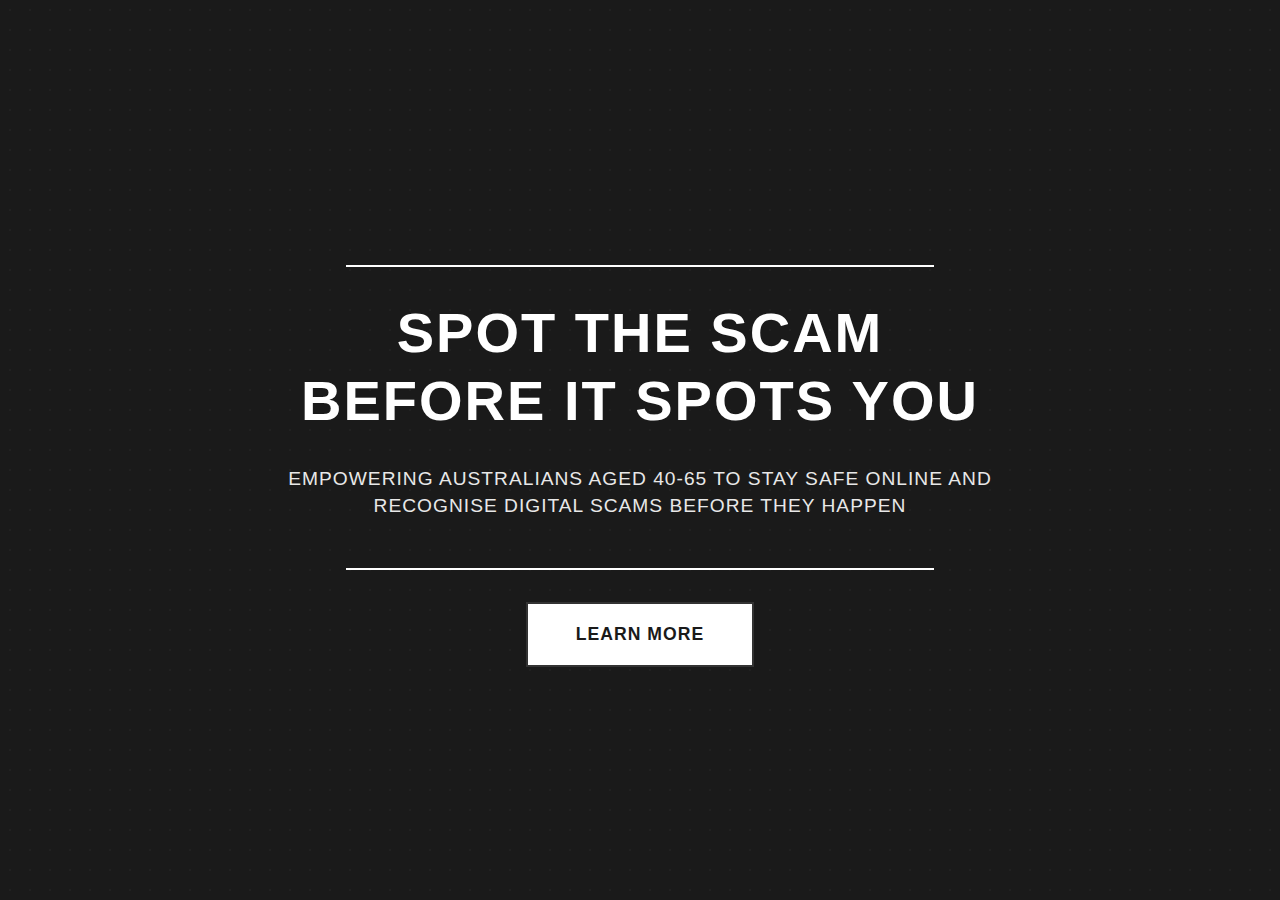
<file: web/index.html>
<!DOCTYPE HTML>
<html>
<head>
  <title>Spot the Scam Before It Spots You</title>
  <meta charset="utf-8" />
  <meta name="viewport" content="width=device-width, initial-scale=1, user-scalable=no" />
  <link rel="stylesheet" href="assets/css/main.css" />
  <noscript><link rel="stylesheet" href="assets/css/noscript.css" /></noscript>
  <style>

  body { 
    margin: 0; 
    padding: 0; 
    background: #1a1a1a; 
    color: white; 
    font-family: Arial, sans-serif;
    overflow-x: hidden;
  }
  
  .landing-container {
    min-height: 100vh;
    display: flex;
    flex-direction: column;
    justify-content: center;
    align-items: center;
    background: #1a1a1a;
    position: relative;
  }
  
  .background-pattern {
    position: absolute;
    top: 0;
    left: 0;
    width: 100%;
    height: 100%;
    background-image: radial-gradient(circle, rgba(255,255,255,0.1) 1px, transparent 1px);
    background-size: 20px 20px;
    opacity: 0.3;
  }
  
  .content {
    text-align: center;
    z-index: 2;
    max-width: 800px;
    padding: 2rem;
  }
  
  .horizontal-line {
    width: 80%;
    height: 2px;
    background: white;
    margin: 2rem auto;
  }
  
  .target-graphic {
    position: relative;
    margin: 2rem auto;
    width: 200px;
    height: 100px;
  }
  
  .target-line {
    width: 2px;
    height: 60px;
    background: white;
    margin: 0 auto;
  }
  
  .target-circle {
    width: 20px;
    height: 20px;
    border: 2px solid white;
    border-radius: 50%;
    margin: 0 auto;
    margin-top: -10px;
  }
  
  .main-headline {
    font-size: 3.5rem;
    font-weight: bold;
    text-transform: uppercase;
    letter-spacing: 2px;
    margin: 2rem 0;
    line-height: 1.2;
  }
  
  .sub-headline {
    font-size: 1.2rem;
    text-transform: uppercase;
    letter-spacing: 1px;
    margin: 1rem 0 3rem 0;
    line-height: 1.4;
    opacity: 0.9;
  }
  
  .learn-more-btn {
    background: white;
    color: #1a1a1a;
    border: 2px solid #333;
    padding: 1rem 3rem;
    font-size: 1.1rem;
    font-weight: bold;
    text-transform: uppercase;
    letter-spacing: 1px;
    cursor: pointer;
    transition: all 0.3s ease;
    text-decoration: none;
    display: inline-block;
  }
  
  .learn-more-btn:hover {
    background: #f0f0f0;
    transform: translateY(-2px);
    box-shadow: 0 4px 8px rgba(0,0,0,0.3);
  }
  
  @media (max-width: 768px) {
    .main-headline {
      font-size: 2.5rem;
    }
    
    .sub-headline {
      font-size: 1rem;
    }
    
    .content {
      padding: 1rem;
    }
  }
  </style>
</head>

<body>
  <div class="landing-container">
    <div class="background-pattern"></div>
    
    <div class="content">
      <div class="horizontal-line"></div>

      
      <h1 class="main-headline">SPOT THE SCAM BEFORE IT SPOTS YOU</h1>
      
      <p class="sub-headline">EMPOWERING AUSTRALIANS AGED 40-65 TO STAY SAFE ONLINE AND RECOGNISE DIGITAL SCAMS BEFORE THEY HAPPEN</p>
      
      <div class="horizontal-line"></div>
      
      <a href="content.html" class="learn-more-btn">LEARN MORE</a>
    </div>
  </div>
</body>
</html>
</file>
<file: web/assets/css/noscript.css>
/*
	Dimension by HTML5 UP
	html5up.net | @ajlkn
	Free for personal and commercial use under the CCA 3.0 license (html5up.net/license)
*/

/* BG */

	body.is-preload #bg:before {
		background-color: transparent;
	}

/* Header */

	body.is-preload #header {
		-moz-filter: none;
		-webkit-filter: none;
		-ms-filter: none;
		filter: none;
	}

		body.is-preload #header > * {
			opacity: 1;
		}

		body.is-preload #header .content .inner {
			max-height: none;
			padding: 3rem 2rem;
			opacity: 1;
		}

/* Main */

	#main article {
		opacity: 1;
		margin: 4rem 0 0 0;
	}
</file>
<file: web/assets/css/main.css>
@import url(fontawesome-all.min.css);
@import url("https://fonts.googleapis.com/css?family=Source+Sans+Pro:300italic,600italic,300,600");

/*
	Dimension by HTML5 UP
	html5up.net | @ajlkn
	Free for personal and commercial use under the CCA 3.0 license (html5up.net/license)
*/

html, body, div, span, applet, object,
iframe, h1, h2, h3, h4, h5, h6, p, blockquote,
pre, a, abbr, acronym, address, big, cite,
code, del, dfn, em, img, ins, kbd, q, s, samp,
small, strike, strong, sub, sup, tt, var, b,
u, i, center, dl, dt, dd, ol, ul, li, fieldset,
form, label, legend, table, caption, tbody,
tfoot, thead, tr, th, td, article, aside,
canvas, details, embed, figure, figcaption,
footer, header, hgroup, menu, nav, output, ruby,
section, summary, time, mark, audio, video {
	margin: 0;
	padding: 0;
	border: 0;
	font-size: 100%;
	font: inherit;
	vertical-align: baseline;}

article, aside, details, figcaption, figure,
footer, header, hgroup, menu, nav, section {
	display: block;}

body {
	line-height: 1;
}

ol, ul {
	list-style: none;
}

blockquote, q {
	quotes: none;
}

	blockquote:before, blockquote:after, q:before, q:after {
		content: '';
		content: none;
	}

table {
	border-collapse: collapse;
	border-spacing: 0;
}

body {
	-webkit-text-size-adjust: none;
}

mark {
	background-color: transparent;
	color: inherit;
}

input::-moz-focus-inner {
	border: 0;
	padding: 0;
}

input, select, textarea {
	-moz-appearance: none;
	-webkit-appearance: none;
	-ms-appearance: none;
	appearance: none;
}

/* Basic */

	@-ms-viewport {
		width: device-width;
	}

	@media screen and (max-width: 480px) {

		html, body {
			min-width: 320px;
		}

	}

	html {
		box-sizing: border-box;
	}

	*, *:before, *:after {
		box-sizing: inherit;
	}

	body {
		background: #1b1f22;
	}

		body.is-preload *, body.is-preload *:before, body.is-preload *:after {
			-moz-animation: none !important;
			-webkit-animation: none !important;
			-ms-animation: none !important;
			animation: none !important;
			-moz-transition: none !important;
			-webkit-transition: none !important;
			-ms-transition: none !important;
			transition: none !important;
		}

/* Type */

	html {
		font-size: 16pt;
	}

		@media screen and (max-width: 1680px) {

			html {
				font-size: 12pt;
			}

		}

		@media screen and (max-width: 736px) {

			html {
				font-size: 11pt;
			}

		}

		@media screen and (max-width: 360px) {

			html {
				font-size: 10pt;
			}

		}

	body, input, select, textarea {
		color: #ffffff;
		font-family: "Source Sans Pro", sans-serif;
		font-weight: 300;
		font-size: 1rem;
		line-height: 1.65;
	}

	a {
		-moz-transition: color 0.2s ease-in-out, background-color 0.2s ease-in-out, border-bottom-color 0.2s ease-in-out;
		-webkit-transition: color 0.2s ease-in-out, background-color 0.2s ease-in-out, border-bottom-color 0.2s ease-in-out;
		-ms-transition: color 0.2s ease-in-out, background-color 0.2s ease-in-out, border-bottom-color 0.2s ease-in-out;
		transition: color 0.2s ease-in-out, background-color 0.2s ease-in-out, border-bottom-color 0.2s ease-in-out;
		border-bottom: dotted 1px rgba(255, 255, 255, 0.5);
		text-decoration: none;
		color: inherit;
	}

		a:hover {
			border-bottom-color: transparent;
		}

	strong, b {
		color: #ffffff;
		font-weight: 600;
	}

	em, i {
		font-style: italic;
	}

	p {
		margin: 0 0 2rem 0;
	}

	h1, h2, h3, h4, h5, h6 {
		color: #ffffff;
		font-weight: 600;
		line-height: 1.5;
		margin: 0 0 1rem 0;
		text-transform: uppercase;
		letter-spacing: 0.2rem;
	}

		h1 a, h2 a, h3 a, h4 a, h5 a, h6 a {
			color: inherit;
			text-decoration: none;
		}

		h1.major, h2.major, h3.major, h4.major, h5.major, h6.major {
			border-bottom: solid 1px #ffffff;
			width: -moz-max-content;
			width: -webkit-max-content;
			width: -ms-max-content;
			width: max-content;
			padding-bottom: 0.5rem;
			margin: 0 0 2rem 0;
		}

	h1 {
		font-size: 2.25rem;
		line-height: 1.3;
		letter-spacing: 0.5rem;
	}

	h2 {
		font-size: 1.5rem;
		line-height: 1.4;
		letter-spacing: 0.5rem;
	}

	h3 {
		font-size: 1rem;
	}

	h4 {
		font-size: 0.8rem;
	}

	h5 {
		font-size: 0.7rem;
	}

	h6 {
		font-size: 0.6rem;
	}

	@media screen and (max-width: 736px) {

		h1 {
			font-size: 1.75rem;
			line-height: 1.4;
		}

		h2 {
			font-size: 1.25em;
			line-height: 1.5;
		}

	}

	sub {
		font-size: 0.8rem;
		position: relative;
		top: 0.5rem;
	}

	sup {
		font-size: 0.8rem;
		position: relative;
		top: -0.5rem;
	}

	blockquote {
		border-left: solid 4px #ffffff;
		font-style: italic;
		margin: 0 0 2rem 0;
		padding: 0.5rem 0 0.5rem 2rem;
	}

	code {
		background: rgba(255, 255, 255, 0.075);
		border-radius: 4px;
		font-family: "Courier New", monospace;
		font-size: 0.9rem;
		margin: 0 0.25rem;
		padding: 0.25rem 0.65rem;
	}

	pre {
		-webkit-overflow-scrolling: touch;
		font-family: "Courier New", monospace;
		font-size: 0.9rem;
		margin: 0 0 2rem 0;
	}

		pre code {
			display: block;
			line-height: 1.75;
			padding: 1rem 1.5rem;
			overflow-x: auto;
		}

	hr {
		border: 0;
		border-bottom: solid 1px #ffffff;
		margin: 2.75rem 0;
	}

	.align-left {
		text-align: left;
	}

	.align-center {
		text-align: center;
	}

	.align-right {
		text-align: right;
	}

/* Form */

	form {
		margin: 0 0 2rem 0;
	}

		form > :last-child {
			margin-bottom: 0;
		}

		form > .fields {
			display: -moz-flex;
			display: -webkit-flex;
			display: -ms-flex;
			display: flex;
			-moz-flex-wrap: wrap;
			-webkit-flex-wrap: wrap;
			-ms-flex-wrap: wrap;
			flex-wrap: wrap;
			width: calc(100% + 3rem);
			margin: -1.5rem 0 2rem -1.5rem;
		}

			form > .fields > .field {
				-moz-flex-grow: 0;
				-webkit-flex-grow: 0;
				-ms-flex-grow: 0;
				flex-grow: 0;
				-moz-flex-shrink: 0;
				-webkit-flex-shrink: 0;
				-ms-flex-shrink: 0;
				flex-shrink: 0;
				padding: 1.5rem 0 0 1.5rem;
				width: calc(100% - 1.5rem);
			}

				form > .fields > .field.half {
					width: calc(50% - 0.75rem);
				}

				form > .fields > .field.third {
					width: calc(100%/3 - 0.5rem);
				}

				form > .fields > .field.quarter {
					width: calc(25% - 0.375rem);
				}

		@media screen and (max-width: 480px) {

			form > .fields {
				width: calc(100% + 3rem);
				margin: -1.5rem 0 2rem -1.5rem;
			}

				form > .fields > .field {
					padding: 1.5rem 0 0 1.5rem;
					width: calc(100% - 1.5rem);
				}

					form > .fields > .field.half {
						width: calc(100% - 1.5rem);
					}

					form > .fields > .field.third {
						width: calc(100% - 1.5rem);
					}

					form > .fields > .field.quarter {
						width: calc(100% - 1.5rem);
					}

		}

	label {
		color: #ffffff;
		display: block;
		font-size: 0.8rem;
		font-weight: 300;
		letter-spacing: 0.2rem;
		line-height: 1.5;
		margin: 0 0 1rem 0;
		text-transform: uppercase;
	}

	input[type="text"],
	input[type="password"],
	input[type="email"],
	input[type="tel"],
	select,
	textarea {
		-moz-appearance: none;
		-webkit-appearance: none;
		-ms-appearance: none;
		appearance: none;
		-moz-transition: border-color 0.2s ease-in-out, box-shadow 0.2s ease-in-out, background-color 0.2s ease-in-out;
		-webkit-transition: border-color 0.2s ease-in-out, box-shadow 0.2s ease-in-out, background-color 0.2s ease-in-out;
		-ms-transition: border-color 0.2s ease-in-out, box-shadow 0.2s ease-in-out, background-color 0.2s ease-in-out;
		transition: border-color 0.2s ease-in-out, box-shadow 0.2s ease-in-out, background-color 0.2s ease-in-out;
		background-color: transparent;
		border-radius: 4px;
		border: solid 1px #ffffff;
		color: inherit;
		display: block;
		outline: 0;
		padding: 0 1rem;
		text-decoration: none;
		width: 100%;
	}

		input[type="text"]:invalid,
		input[type="password"]:invalid,
		input[type="email"]:invalid,
		input[type="tel"]:invalid,
		select:invalid,
		textarea:invalid {
			box-shadow: none;
		}

		input[type="text"]:focus,
		input[type="password"]:focus,
		input[type="email"]:focus,
		input[type="tel"]:focus,
		select:focus,
		textarea:focus {
			background: rgba(255, 255, 255, 0.075);
			border-color: #ffffff;
			box-shadow: 0 0 0 1px #ffffff;
		}

	select {
		background-image: url("data:image/svg+xml;charset=utf8,%3Csvg xmlns='http://www.w3.org/2000/svg' width='40' height='40' preserveAspectRatio='none' viewBox='0 0 40 40'%3E%3Cpath d='M9.4,12.3l10.4,10.4l10.4-10.4c0.2-0.2,0.5-0.4,0.9-0.4c0.3,0,0.6,0.1,0.9,0.4l3.3,3.3c0.2,0.2,0.4,0.5,0.4,0.9 c0,0.4-0.1,0.6-0.4,0.9L20.7,31.9c-0.2,0.2-0.5,0.4-0.9,0.4c-0.3,0-0.6-0.1-0.9-0.4L4.3,17.3c-0.2-0.2-0.4-0.5-0.4-0.9 c0-0.4,0.1-0.6,0.4-0.9l3.3-3.3c0.2-0.2,0.5-0.4,0.9-0.4S9.1,12.1,9.4,12.3z' fill='%23ffffff' /%3E%3C/svg%3E");
		background-size: 1.25rem;
		background-repeat: no-repeat;
		background-position: calc(100% - 1rem) center;
		height: 2.75rem;
		padding-right: 2.75rem;
		text-overflow: ellipsis;
	}

		select option {
			color: #ffffff;
			background: #1b1f22;
		}

		select:focus::-ms-value {
			background-color: transparent;
		}

		select::-ms-expand {
			display: none;
		}

	input[type="text"],
	input[type="password"],
	input[type="email"],
	select {
		height: 2.75rem;
	}

	textarea {
		padding: 0.75rem 1rem;
	}

	input[type="checkbox"],
	input[type="radio"] {
		-moz-appearance: none;
		-webkit-appearance: none;
		-ms-appearance: none;
		appearance: none;
		display: block;
		float: left;
		margin-right: -2rem;
		opacity: 0;
		width: 1rem;
		z-index: -1;
	}

		input[type="checkbox"] + label,
		input[type="radio"] + label {
			text-decoration: none;
			-moz-user-select: none;
			-webkit-user-select: none;
			-ms-user-select: none;
			user-select: none;
			color: #ffffff;
			cursor: pointer;
			display: inline-block;
			font-size: 0.8rem;
			font-weight: 300;
			margin: 0 0 0.5rem 0;
			padding-left: 2.65rem;
			padding-right: 0.75rem;
			position: relative;
		}

			input[type="checkbox"] + label:before,
			input[type="radio"] + label:before {
				-moz-osx-font-smoothing: grayscale;
				-webkit-font-smoothing: antialiased;
				display: inline-block;
				font-style: normal;
				font-variant: normal;
				text-rendering: auto;
				line-height: 1;
				text-transform: none !important;
				font-family: 'Font Awesome 5 Free';
				font-weight: 900;
			}

			input[type="checkbox"] + label:before,
			input[type="radio"] + label:before {
				-moz-transition: border-color 0.2s ease-in-out, box-shadow 0.2s ease-in-out, background-color 0.2s ease-in-out;
				-webkit-transition: border-color 0.2s ease-in-out, box-shadow 0.2s ease-in-out, background-color 0.2s ease-in-out;
				-ms-transition: border-color 0.2s ease-in-out, box-shadow 0.2s ease-in-out, background-color 0.2s ease-in-out;
				transition: border-color 0.2s ease-in-out, box-shadow 0.2s ease-in-out, background-color 0.2s ease-in-out;
				border-radius: 4px;
				border: solid 1px #ffffff;
				content: '';
				display: inline-block;
				height: 1.65rem;
				left: 0;
				line-height: 1.65rem;
				position: absolute;
				text-align: center;
				top: -0.15rem;
				width: 1.65rem;
			}

		input[type="checkbox"]:checked + label:before,
		input[type="radio"]:checked + label:before {
			background: #ffffff !important;
			border-color: #ffffff !important;
			color: #1b1f22;
			content: '\f00c';
		}

		input[type="checkbox"]:focus + label:before,
		input[type="radio"]:focus + label:before {
			background: rgba(255, 255, 255, 0.075);
			border-color: #ffffff;
			box-shadow: 0 0 0 1px #ffffff;
		}

	input[type="checkbox"] + label:before {
		border-radius: 4px;
	}

	input[type="radio"] + label:before {
		border-radius: 100%;
	}

	::-webkit-input-placeholder {
		color: rgba(255, 255, 255, 0.5) !important;
		opacity: 1.0;
	}

	:-moz-placeholder {
		color: rgba(255, 255, 255, 0.5) !important;
		opacity: 1.0;
	}

	::-moz-placeholder {
		color: rgba(255, 255, 255, 0.5) !important;
		opacity: 1.0;
	}

	:-ms-input-placeholder {
		color: rgba(255, 255, 255, 0.5) !important;
		opacity: 1.0;
	}

	.formerize-placeholder {
		color: rgba(255, 255, 255, 0.5) !important;
		opacity: 1.0;
	}

/* Box */

	.box {
		border-radius: 4px;
		border: solid 1px #ffffff;
		margin-bottom: 2rem;
		padding: 1.5em;
	}

		.box > :last-child,
		.box > :last-child > :last-child,
		.box > :last-child > :last-child > :last-child {
			margin-bottom: 0;
		}

		.box.alt {
			border: 0;
			border-radius: 0;
			padding: 0;
		}

/* Icon */

	.icon {
		text-decoration: none;
		border-bottom: none;
		position: relative;
	}

		.icon:before {
			-moz-osx-font-smoothing: grayscale;
			-webkit-font-smoothing: antialiased;
			display: inline-block;
			font-style: normal;
			font-variant: normal;
			text-rendering: auto;
			line-height: 1;
			text-transform: none !important;
			font-family: 'Font Awesome 5 Free';
			font-weight: 400;
		}

		.icon > .label {
			display: none;
		}

		.icon:before {
			line-height: inherit;
		}

		.icon.solid:before {
			font-weight: 900;
		}

		.icon.brands:before {
			font-family: 'Font Awesome 5 Brands';
		}

/* Image */

	.image {
		border-radius: 4px;
		border: 0;
		display: inline-block;
		position: relative;
	}

		.image:before {
			pointer-events: none;
			background-image: url("../../images/overlay.png");
			background-color: rgba(19, 21, 25, 0.5);
			border-radius: 4px;
			content: '';
			display: block;
			height: 100%;
			left: 0;
			opacity: 0.5;
			position: absolute;
			top: 0;
			width: 100%;
		}

		.image img {
			border-radius: 4px;
			display: block;
		}

		.image.left, .image.right {
			max-width: 40%;
		}

			.image.left img, .image.right img {
				width: 100%;
			}

		.image.left {
			float: left;
			padding: 0 1.5em 1em 0;
			top: 0.25em;
		}

		.image.right {
			float: right;
			padding: 0 0 1em 1.5em;
			top: 0.25em;
		}

		.image.fit {
			display: block;
			margin: 0 0 2rem 0;
			width: 100%;
		}

			.image.fit img {
				width: 100%;
			}

		.image.main {
			display: block;
			margin: 2.5rem 0;
			width: 100%;
		}

			.image.main img {
				width: 100%;
			}

		@media screen and (max-width: 736px) {

			.image.main {
				margin: 2rem 0;
			}

		}

		@media screen and (max-width: 480px) {

			.image.main {
				margin: 1.5rem 0;
			}

		}

/* List */

	ol {
		list-style: decimal;
		margin: 0 0 2rem 0;
		padding-left: 1.25em;
	}

		ol li {
			padding-left: 0.25em;
		}

	ul {
		list-style: disc;
		margin: 0 0 2rem 0;
		padding-left: 1em;
	}

		ul li {
			padding-left: 0.5em;
		}

		ul.alt {
			list-style: none;
			padding-left: 0;
		}

			ul.alt li {
				border-top: solid 1px #ffffff;
				padding: 0.5em 0;
			}

				ul.alt li:first-child {
					border-top: 0;
					padding-top: 0;
				}

	dl {
		margin: 0 0 2rem 0;
	}

		dl dt {
			display: block;
			font-weight: 600;
			margin: 0 0 1rem 0;
		}

		dl dd {
			margin-left: 2rem;
		}

/* Actions */

	ul.actions {
		display: -moz-flex;
		display: -webkit-flex;
		display: -ms-flex;
		display: flex;
		cursor: default;
		list-style: none;
		margin-left: -1rem;
		padding-left: 0;
	}

		ul.actions li {
			padding: 0 0 0 1rem;
			vertical-align: middle;
		}

		ul.actions.special {
			-moz-justify-content: center;
			-webkit-justify-content: center;
			-ms-justify-content: center;
			justify-content: center;
			width: 100%;
			margin-left: 0;
		}

			ul.actions.special li:first-child {
				padding-left: 0;
			}

		ul.actions.stacked {
			-moz-flex-direction: column;
			-webkit-flex-direction: column;
			-ms-flex-direction: column;
			flex-direction: column;
			margin-left: 0;
		}

			ul.actions.stacked li {
				padding: 1.3rem 0 0 0;
			}

				ul.actions.stacked li:first-child {
					padding-top: 0;
				}

		ul.actions.fit {
			width: calc(100% + 1rem);
		}

			ul.actions.fit li {
				-moz-flex-grow: 1;
				-webkit-flex-grow: 1;
				-ms-flex-grow: 1;
				flex-grow: 1;
				-moz-flex-shrink: 1;
				-webkit-flex-shrink: 1;
				-ms-flex-shrink: 1;
				flex-shrink: 1;
				width: 100%;
			}

				ul.actions.fit li > * {
					width: 100%;
				}

			ul.actions.fit.stacked {
				width: 100%;
			}

		@media screen and (max-width: 480px) {

			ul.actions:not(.fixed) {
				-moz-flex-direction: column;
				-webkit-flex-direction: column;
				-ms-flex-direction: column;
				flex-direction: column;
				margin-left: 0;
				width: 100% !important;
			}

				ul.actions:not(.fixed) li {
					-moz-flex-grow: 1;
					-webkit-flex-grow: 1;
					-ms-flex-grow: 1;
					flex-grow: 1;
					-moz-flex-shrink: 1;
					-webkit-flex-shrink: 1;
					-ms-flex-shrink: 1;
					flex-shrink: 1;
					padding: 1rem 0 0 0;
					text-align: center;
					width: 100%;
				}

					ul.actions:not(.fixed) li > * {
						width: 100%;
					}

					ul.actions:not(.fixed) li:first-child {
						padding-top: 0;
					}

					ul.actions:not(.fixed) li input[type="submit"],
					ul.actions:not(.fixed) li input[type="reset"],
					ul.actions:not(.fixed) li input[type="button"],
					ul.actions:not(.fixed) li button,
					ul.actions:not(.fixed) li .button {
						width: 100%;
					}

						ul.actions:not(.fixed) li input[type="submit"].icon:before,
						ul.actions:not(.fixed) li input[type="reset"].icon:before,
						ul.actions:not(.fixed) li input[type="button"].icon:before,
						ul.actions:not(.fixed) li button.icon:before,
						ul.actions:not(.fixed) li .button.icon:before {
							margin-left: -0.5em;
						}

		}

/* Icons */

	ul.icons {
		cursor: default;
		list-style: none;
		padding-left: 0;
	}

		ul.icons li {
			display: inline-block;
			padding: 0 0.75em 0 0;
		}

			ul.icons li:last-child {
				padding-right: 0;
			}

			ul.icons li a {
				border-radius: 100%;
				box-shadow: inset 0 0 0 1px #ffffff;
				display: inline-block;
				height: 2.25rem;
				line-height: 2.25rem;
				text-align: center;
				width: 2.25rem;
			}

				ul.icons li a:hover {
					background-color: rgba(255, 255, 255, 0.075);
				}

				ul.icons li a:active {
					background-color: rgba(255, 255, 255, 0.175);
				}

/* Table */

	.table-wrapper {
		-webkit-overflow-scrolling: touch;
		overflow-x: auto;
	}

	table {
		margin: 0 0 2rem 0;
		width: 100%;
	}

		table tbody tr {
			border: solid 1px #ffffff;
			border-left: 0;
			border-right: 0;
		}

			table tbody tr:nth-child(2n + 1) {
				background-color: rgba(255, 255, 255, 0.075);
			}

		table td {
			padding: 0.75em 0.75em;
		}

		table th {
			color: #ffffff;
			font-size: 0.9em;
			font-weight: 600;
			padding: 0 0.75em 0.75em 0.75em;
			text-align: left;
		}

		table thead {
			border-bottom: solid 2px #ffffff;
		}

		table tfoot {
			border-top: solid 2px #ffffff;
		}

		table.alt {
			border-collapse: separate;
		}

			table.alt tbody tr td {
				border: solid 1px #ffffff;
				border-left-width: 0;
				border-top-width: 0;
			}

				table.alt tbody tr td:first-child {
					border-left-width: 1px;
				}

			table.alt tbody tr:first-child td {
				border-top-width: 1px;
			}

			table.alt thead {
				border-bottom: 0;
			}

			table.alt tfoot {
				border-top: 0;
			}

/* Button */

	input[type="submit"],
	input[type="reset"],
	input[type="button"],
	button,
	.button {
		-moz-appearance: none;
		-webkit-appearance: none;
		-ms-appearance: none;
		appearance: none;
		-moz-transition: background-color 0.2s ease-in-out, color 0.2s ease-in-out;
		-webkit-transition: background-color 0.2s ease-in-out, color 0.2s ease-in-out;
		-ms-transition: background-color 0.2s ease-in-out, color 0.2s ease-in-out;
		transition: background-color 0.2s ease-in-out, color 0.2s ease-in-out;
		background-color: transparent;
		border-radius: 4px;
		border: 0;
		box-shadow: inset 0 0 0 1px #ffffff;
		color: #ffffff !important;
		cursor: pointer;
		display: inline-block;
		font-size: 0.8rem;
		font-weight: 300;
		height: 2.75rem;
		letter-spacing: 0.2rem;
		line-height: 2.75rem;
		outline: 0;
		padding: 0 1.25rem 0 1.35rem;
		text-align: center;
		text-decoration: none;
		text-transform: uppercase;
		white-space: nowrap;
	}

		input[type="submit"]:hover,
		input[type="reset"]:hover,
		input[type="button"]:hover,
		button:hover,
		.button:hover {
			background-color: rgba(255, 255, 255, 0.075);
		}

		input[type="submit"]:active,
		input[type="reset"]:active,
		input[type="button"]:active,
		button:active,
		.button:active {
			background-color: rgba(255, 255, 255, 0.175);
		}

		input[type="submit"].icon:before,
		input[type="reset"].icon:before,
		input[type="button"].icon:before,
		button.icon:before,
		.button.icon:before {
			margin-right: 0.5em;
		}

		input[type="submit"].fit,
		input[type="reset"].fit,
		input[type="button"].fit,
		button.fit,
		.button.fit {
			width: 100%;
		}

		input[type="submit"].small,
		input[type="reset"].small,
		input[type="button"].small,
		button.small,
		.button.small {
			font-size: 0.6rem;
			height: 2.0625rem;
			line-height: 2.0625rem;
		}

		input[type="submit"].primary,
		input[type="reset"].primary,
		input[type="button"].primary,
		button.primary,
		.button.primary {
			background-color: #ffffff;
			color: #1b1f22 !important;
			font-weight: 600;
		}

		input[type="submit"].disabled, input[type="submit"]:disabled,
		input[type="reset"].disabled,
		input[type="reset"]:disabled,
		input[type="button"].disabled,
		input[type="button"]:disabled,
		button.disabled,
		button:disabled,
		.button.disabled,
		.button:disabled {
			pointer-events: none;
			cursor: default;
			opacity: 0.25;
		}

	input[type="submit"],
	input[type="reset"],
	input[type="button"],
	button {
		line-height: calc(2.75rem - 2px);
	}

/* BG */

	#bg {
		-moz-transform: scale(1.0);
		-webkit-transform: scale(1.0);
		-ms-transform: scale(1.0);
		transform: scale(1.0);
		-webkit-backface-visibility: hidden;
		position: fixed;
		top: 0;
		left: 0;
		width: 100%;
		height: 100vh;
		z-index: 1;
	}

		#bg:before, #bg:after {
			content: '';
			display: block;
			position: absolute;
			top: 0;
			left: 0;
			width: 100%;
			height: 100%;
		}

		#bg:before {
			-moz-transition: background-color 2.5s ease-in-out;
			-webkit-transition: background-color 2.5s ease-in-out;
			-ms-transition: background-color 2.5s ease-in-out;
			transition: background-color 2.5s ease-in-out;
			-moz-transition-delay: 0.75s;
			-webkit-transition-delay: 0.75s;
			-ms-transition-delay: 0.75s;
			transition-delay: 0.75s;
			background-image: linear-gradient(to top, rgba(19, 21, 25, 0.5), rgba(19, 21, 25, 0.5)), url("../../images/overlay.png");
			background-size: auto, 256px 256px;
			background-position: center, center;
			background-repeat: no-repeat, repeat;
			z-index: 2;
		}

		#bg:after {
			-moz-transform: scale(1.125);
			-webkit-transform: scale(1.125);
			-ms-transform: scale(1.125);
			transform: scale(1.125);
			-moz-transition: -moz-transform 0.325s ease-in-out, -moz-filter 0.325s ease-in-out;
			-webkit-transition: -webkit-transform 0.325s ease-in-out, -webkit-filter 0.325s ease-in-out;
			-ms-transition: -ms-transform 0.325s ease-in-out, -ms-filter 0.325s ease-in-out;
			transition: transform 0.325s ease-in-out, filter 0.325s ease-in-out;
			background-image: url("../../images/bg.jpg");
			background-position: center;
			background-size: cover;
			background-repeat: no-repeat;
			z-index: 1;
		}

		body.is-article-visible #bg:after {
			-moz-transform: scale(1.0825);
			-webkit-transform: scale(1.0825);
			-ms-transform: scale(1.0825);
			transform: scale(1.0825);
			-moz-filter: blur(0.2rem);
			-webkit-filter: blur(0.2rem);
			-ms-filter: blur(0.2rem);
			filter: blur(0.2rem);
		}

		body.is-preload #bg:before {
			background-color: #000000;
		}

/* Wrapper */

	#wrapper {
		display: -moz-flex;
		display: -webkit-flex;
		display: -ms-flex;
		display: flex;
		-moz-flex-direction: column;
		-webkit-flex-direction: column;
		-ms-flex-direction: column;
		flex-direction: column;
		-moz-align-items: center;
		-webkit-align-items: center;
		-ms-align-items: center;
		align-items: center;
		-moz-justify-content: space-between;
		-webkit-justify-content: space-between;
		-ms-justify-content: space-between;
		justify-content: space-between;
		position: relative;
		min-height: 100vh;
		width: 100%;
		padding: 4rem 2rem;
		z-index: 3;
	}

		#wrapper:before {
			content: '';
			display: block;
		}

		@media screen and (max-width: 1680px) {

			#wrapper {
				padding: 3rem 2rem;
			}

		}

		@media screen and (max-width: 736px) {

			#wrapper {
				padding: 2rem 1rem;
			}

		}

		@media screen and (max-width: 480px) {

			#wrapper {
				padding: 1rem;
			}

		}

/* Header */

	#header {
		display: -moz-flex;
		display: -webkit-flex;
		display: -ms-flex;
		display: flex;
		-moz-flex-direction: column;
		-webkit-flex-direction: column;
		-ms-flex-direction: column;
		flex-direction: column;
		-moz-align-items: center;
		-webkit-align-items: center;
		-ms-align-items: center;
		align-items: center;
		-moz-transition: -moz-transform 0.325s ease-in-out, -moz-filter 0.325s ease-in-out, opacity 0.325s ease-in-out;
		-webkit-transition: -webkit-transform 0.325s ease-in-out, -webkit-filter 0.325s ease-in-out, opacity 0.325s ease-in-out;
		-ms-transition: -ms-transform 0.325s ease-in-out, -ms-filter 0.325s ease-in-out, opacity 0.325s ease-in-out;
		transition: transform 0.325s ease-in-out, filter 0.325s ease-in-out, opacity 0.325s ease-in-out;
		background-image: -moz-radial-gradient(rgba(0, 0, 0, 0.25) 25%, rgba(0, 0, 0, 0) 55%);
		background-image: -webkit-radial-gradient(rgba(0, 0, 0, 0.25) 25%, rgba(0, 0, 0, 0) 55%);
		background-image: -ms-radial-gradient(rgba(0, 0, 0, 0.25) 25%, rgba(0, 0, 0, 0) 55%);
		background-image: radial-gradient(rgba(0, 0, 0, 0.25) 25%, rgba(0, 0, 0, 0) 55%);
		max-width: 100%;
		text-align: center;
	}

		#header > * {
			-moz-transition: opacity 0.325s ease-in-out;
			-webkit-transition: opacity 0.325s ease-in-out;
			-ms-transition: opacity 0.325s ease-in-out;
			transition: opacity 0.325s ease-in-out;
			position: relative;
			margin-top: 3.5rem;
		}

			#header > *:before {
				content: '';
				display: block;
				position: absolute;
				top: calc(-3.5rem - 1px);
				left: calc(50% - 1px);
				width: 1px;
				height: calc(3.5rem + 1px);
				background: #ffffff;
			}

		#header > :first-child {
			margin-top: 0;
		}

			#header > :first-child:before {
				display: none;
			}

		#header .logo {
			width: 5.5rem;
			height: 5.5rem;
			line-height: 5.5rem;
			border: solid 1px #ffffff;
			border-radius: 100%;
		}

			#header .logo .icon:before {
				font-size: 2rem;
			}

		#header .content {
			border-style: solid;
			border-color: #ffffff;
			border-top-width: 1px;
			border-bottom-width: 1px;
			max-width: 100%;
		}

			#header .content .inner {
				-moz-transition: max-height 0.75s ease, padding 0.75s ease, opacity 0.325s ease-in-out;
				-webkit-transition: max-height 0.75s ease, padding 0.75s ease, opacity 0.325s ease-in-out;
				-ms-transition: max-height 0.75s ease, padding 0.75s ease, opacity 0.325s ease-in-out;
				transition: max-height 0.75s ease, padding 0.75s ease, opacity 0.325s ease-in-out;
				-moz-transition-delay: 0.25s;
				-webkit-transition-delay: 0.25s;
				-ms-transition-delay: 0.25s;
				transition-delay: 0.25s;
				padding: 3rem 2rem;
				max-height: 40rem;
				overflow: hidden;
			}

				#header .content .inner > :last-child {
					margin-bottom: 0;
				}

			#header .content p {
				text-transform: uppercase;
				letter-spacing: 0.2rem;
				font-size: 0.8rem;
				line-height: 2;
			}

		#header nav ul {
			display: -moz-flex;
			display: -webkit-flex;
			display: -ms-flex;
			display: flex;
			margin-bottom: 0;
			list-style: none;
			padding-left: 0;
			border: solid 1px #ffffff;
			border-radius: 4px;
		}

			#header nav ul li {
				padding-left: 0;
				border-left: solid 1px #ffffff;
			}

				#header nav ul li:first-child {
					border-left: 0;
				}

				#header nav ul li a {
					display: block;
					min-width: 7.5rem;
					height: 2.75rem;
					line-height: 2.75rem;
					padding: 0 1.25rem 0 1.45rem;
					text-transform: uppercase;
					letter-spacing: 0.2rem;
					font-size: 0.8rem;
					border-bottom: 0;
				}

					#header nav ul li a:hover {
						background-color: rgba(255, 255, 255, 0.075);
					}

					#header nav ul li a:active {
						background-color: rgba(255, 255, 255, 0.175);
					}

		#header nav.use-middle:after {
			content: '';
			display: block;
			position: absolute;
			top: 0;
			left: calc(50% - 1px);
			width: 1px;
			height: 100%;
			background: #ffffff;
		}

		#header nav.use-middle ul li.is-middle {
			border-left: 0;
		}

		body.is-article-visible #header {
			-moz-transform: scale(0.95);
			-webkit-transform: scale(0.95);
			-ms-transform: scale(0.95);
			transform: scale(0.95);
			-moz-filter: blur(0.1rem);
			-webkit-filter: blur(0.1rem);
			-ms-filter: blur(0.1rem);
			filter: blur(0.1rem);
			opacity: 0;
		}

		body.is-preload #header {
			-moz-filter: blur(0.125rem);
			-webkit-filter: blur(0.125rem);
			-ms-filter: blur(0.125rem);
			filter: blur(0.125rem);
		}

			body.is-preload #header > * {
				opacity: 0;
			}

			body.is-preload #header .content .inner {
				max-height: 0;
				padding-top: 0;
				padding-bottom: 0;
				opacity: 0;
			}

		@media screen and (max-width: 980px) {

			#header .content p br {
				display: none;
			}

		}

		@media screen and (max-width: 736px) {

			#header > * {
				margin-top: 2rem;
			}

				#header > *:before {
					top: calc(-2rem - 1px);
					height: calc(2rem + 1px);
				}

			#header .logo {
				width: 4.75rem;
				height: 4.75rem;
				line-height: 4.75rem;
			}

				#header .logo .icon:before {
					font-size: 1.75rem;
				}

			#header .content .inner {
				padding: 2.5rem 1rem;
			}

			#header .content p {
				line-height: 1.875;
			}

		}

		@media screen and (max-width: 480px) {

			#header {
				padding: 1.5rem 0;
			}

				#header .content .inner {
					padding: 2.5rem 0;
				}

				#header nav ul {
					-moz-flex-direction: column;
					-webkit-flex-direction: column;
					-ms-flex-direction: column;
					flex-direction: column;
					min-width: 10rem;
					max-width: 100%;
				}

					#header nav ul li {
						border-left: 0;
						border-top: solid 1px #ffffff;
					}

						#header nav ul li:first-child {
							border-top: 0;
						}

						#header nav ul li a {
							height: 3rem;
							line-height: 3rem;
							min-width: 0;
							width: 100%;
						}

				#header nav.use-middle:after {
					display: none;
				}

		}

/* Main */

	#main {
		-moz-flex-grow: 1;
		-webkit-flex-grow: 1;
		-ms-flex-grow: 1;
		flex-grow: 1;
		-moz-flex-shrink: 1;
		-webkit-flex-shrink: 1;
		-ms-flex-shrink: 1;
		flex-shrink: 1;
		display: -moz-flex;
		display: -webkit-flex;
		display: -ms-flex;
		display: flex;
		-moz-align-items: center;
		-webkit-align-items: center;
		-ms-align-items: center;
		align-items: center;
		-moz-justify-content: center;
		-webkit-justify-content: center;
		-ms-justify-content: center;
		justify-content: center;
		-moz-flex-direction: column;
		-webkit-flex-direction: column;
		-ms-flex-direction: column;
		flex-direction: column;
		position: relative;
		max-width: 100%;
		z-index: 3;
	}

		#main article {
			-moz-transform: translateY(0.25rem);
			-webkit-transform: translateY(0.25rem);
			-ms-transform: translateY(0.25rem);
			transform: translateY(0.25rem);
			-moz-transition: opacity 0.325s ease-in-out, -moz-transform 0.325s ease-in-out;
			-webkit-transition: opacity 0.325s ease-in-out, -webkit-transform 0.325s ease-in-out;
			-ms-transition: opacity 0.325s ease-in-out, -ms-transform 0.325s ease-in-out;
			transition: opacity 0.325s ease-in-out, transform 0.325s ease-in-out;
			padding: 4.5rem 2.5rem 1.5rem 2.5rem ;
			position: relative;
			width: 40rem;
			max-width: 100%;
			background-color: rgba(27, 31, 34, 0.85);
			border-radius: 4px;
			opacity: 0;
		}

			#main article.active {
				-moz-transform: translateY(0);
				-webkit-transform: translateY(0);
				-ms-transform: translateY(0);
				transform: translateY(0);
				opacity: 1;
			}

			#main article .close {
				display: block;
				position: absolute;
				top: 0;
				right: 0;
				width: 4rem;
				height: 4rem;
				cursor: pointer;
				text-indent: 4rem;
				overflow: hidden;
				white-space: nowrap;
			}

				#main article .close:before {
					-moz-transition: background-color 0.2s ease-in-out;
					-webkit-transition: background-color 0.2s ease-in-out;
					-ms-transition: background-color 0.2s ease-in-out;
					transition: background-color 0.2s ease-in-out;
					content: '';
					display: block;
					position: absolute;
					top: 0.75rem;
					left: 0.75rem;
					width: 2.5rem;
					height: 2.5rem;
					border-radius: 100%;
					background-position: center;
					background-image: url("data:image/svg+xml;charset=utf8,%3Csvg xmlns='http://www.w3.org/2000/svg' xmlns:xlink='http://www.w3.org/1999/xlink' width='20px' height='20px' viewBox='0 0 20 20' zoomAndPan='disable'%3E%3Cstyle%3Eline %7B stroke: %23ffffff%3B stroke-width: 1%3B %7D%3C/style%3E%3Cline x1='2' y1='2' x2='18' y2='18' /%3E%3Cline x1='18' y1='2' x2='2' y2='18' /%3E%3C/svg%3E");
					background-size: 20px 20px;
					background-repeat: no-repeat;
				}

				#main article .close:hover:before {
					background-color: rgba(255, 255, 255, 0.075);
				}

				#main article .close:active:before {
					background-color: rgba(255, 255, 255, 0.175);
				}

		@media screen and (max-width: 736px) {

			#main article {
				padding: 3.5rem 2rem 0.5rem 2rem ;
			}

				#main article .close:before {
					top: 0.875rem;
					left: 0.875rem;
					width: 2.25rem;
					height: 2.25rem;
					background-size: 14px 14px;
				}

		}

		@media screen and (max-width: 480px) {

			#main article {
				padding: 3rem 1.5rem 0.5rem 1.5rem ;
			}

		}

/* Footer */

	#footer {
		-moz-transition: -moz-transform 0.325s ease-in-out, -moz-filter 0.325s ease-in-out, opacity 0.325s ease-in-out;
		-webkit-transition: -webkit-transform 0.325s ease-in-out, -webkit-filter 0.325s ease-in-out, opacity 0.325s ease-in-out;
		-ms-transition: -ms-transform 0.325s ease-in-out, -ms-filter 0.325s ease-in-out, opacity 0.325s ease-in-out;
		transition: transform 0.325s ease-in-out, filter 0.325s ease-in-out, opacity 0.325s ease-in-out;
		width: 100%;
		max-width: 100%;
		margin-top: 2rem;
		text-align: center;
	}

		#footer .copyright {
			letter-spacing: 0.2rem;
			font-size: 0.6rem;
			opacity: 0.75;
			margin-bottom: 0;
			text-transform: uppercase;
		}

		body.is-article-visible #footer {
			-moz-transform: scale(0.95);
			-webkit-transform: scale(0.95);
			-ms-transform: scale(0.95);
			transform: scale(0.95);
			-moz-filter: blur(0.1rem);
			-webkit-filter: blur(0.1rem);
			-ms-filter: blur(0.1rem);
			filter: blur(0.1rem);
			opacity: 0;
		}

		body.is-preload #footer {
			opacity: 0;
		}
</file>
